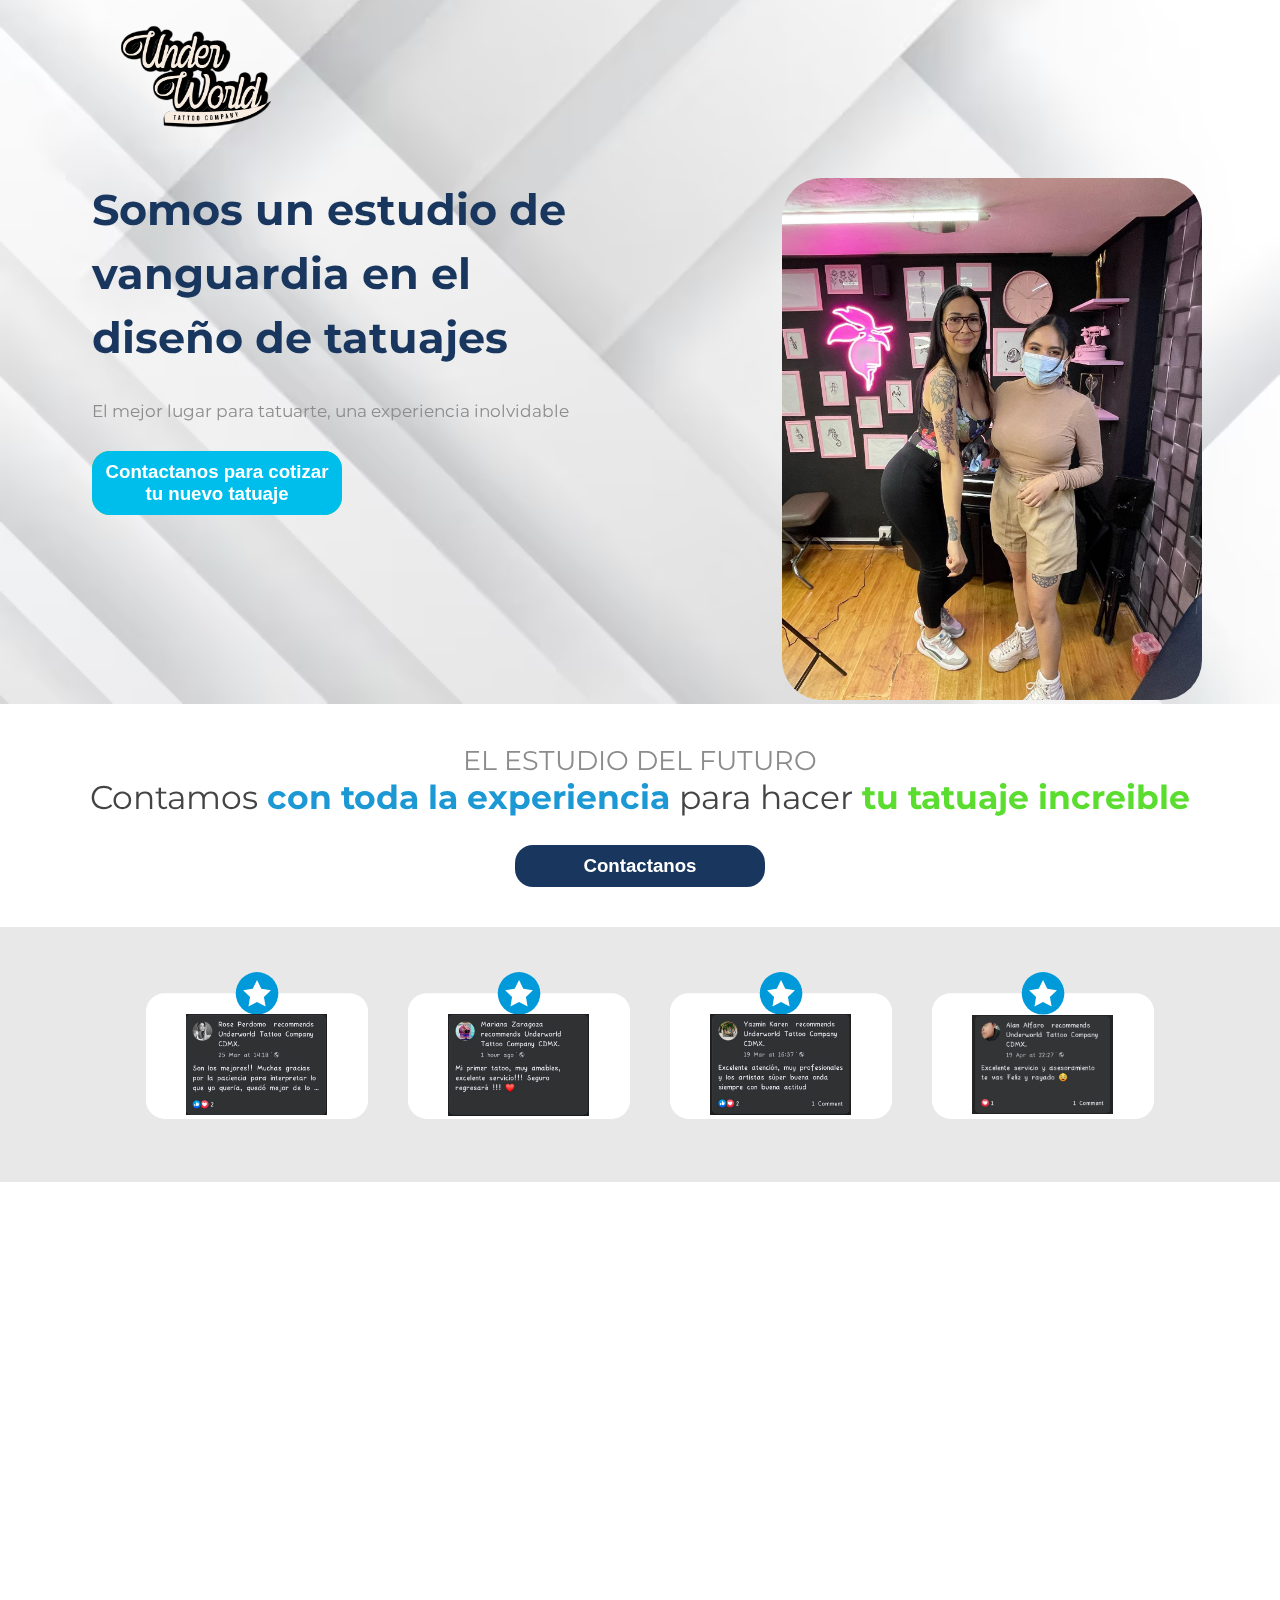
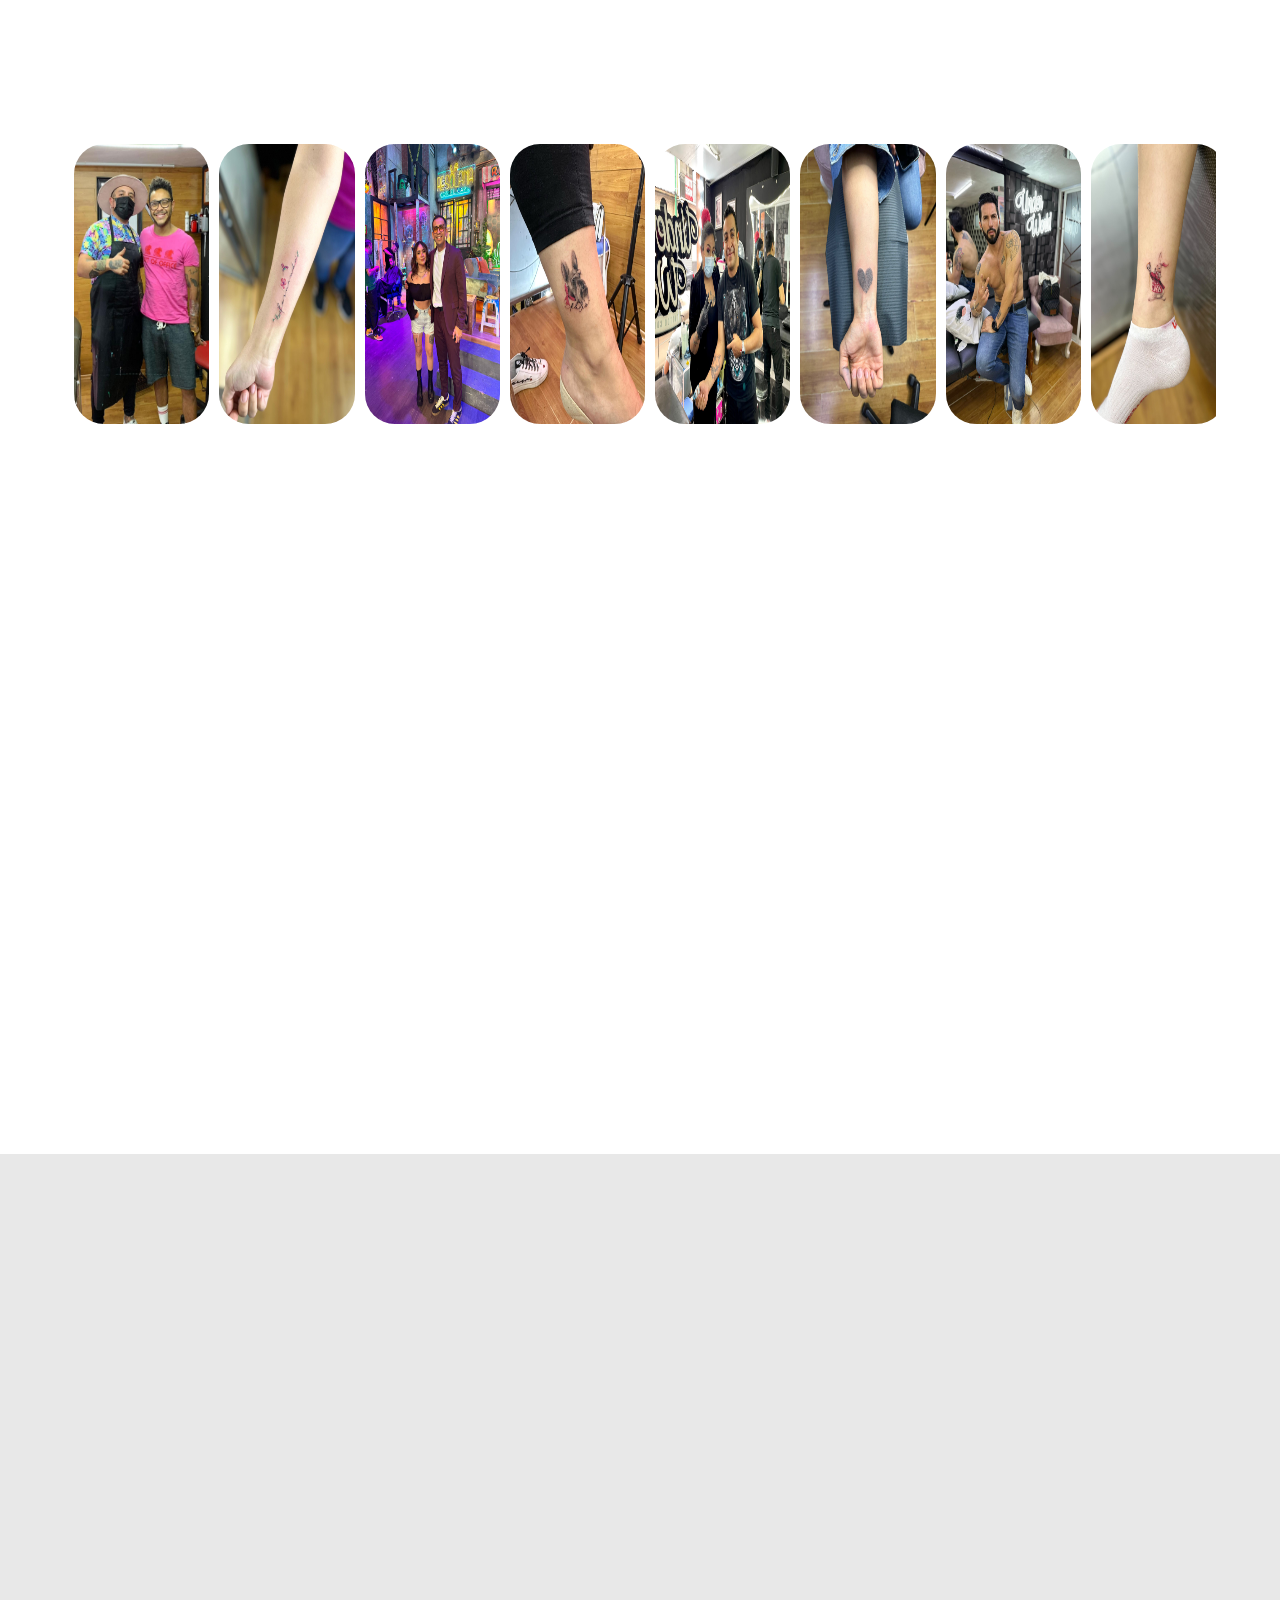
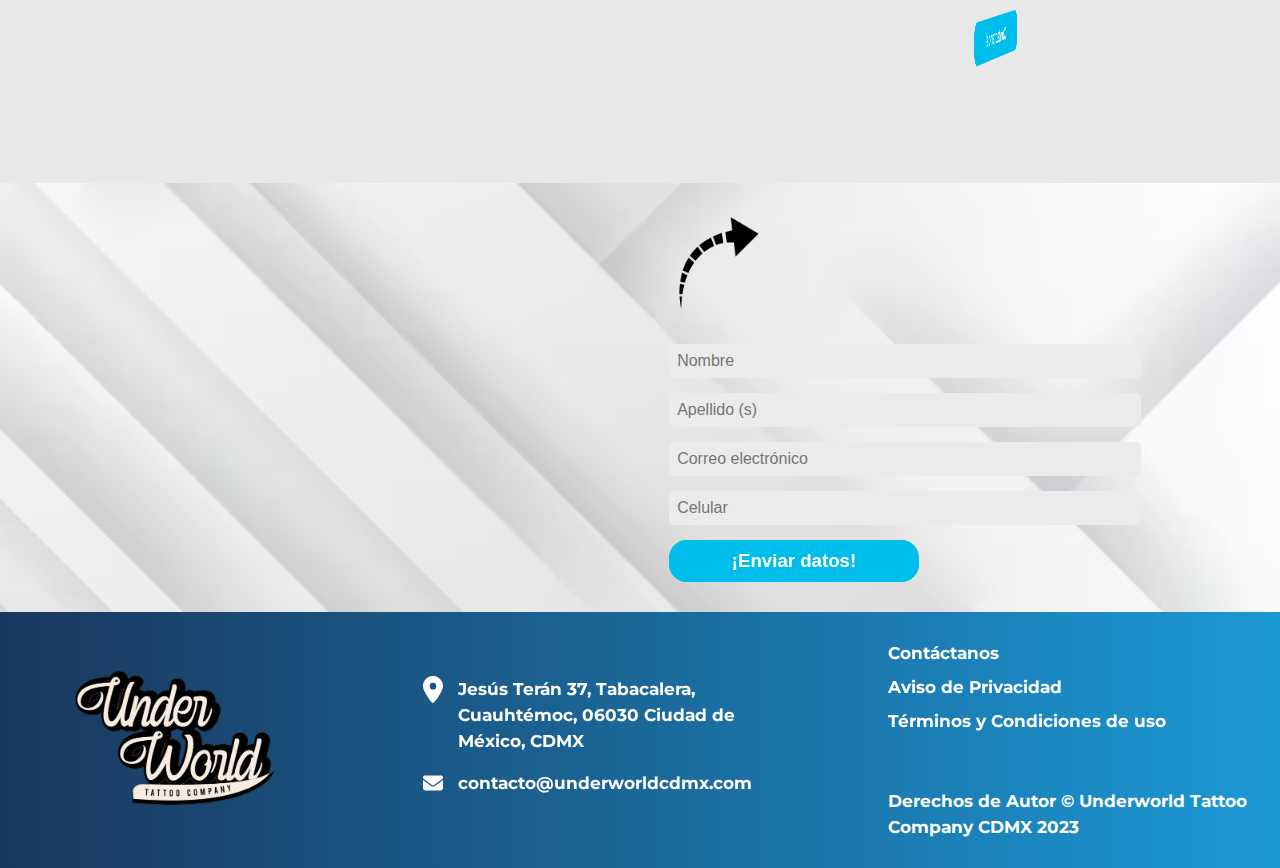
<file: index.html>
<!DOCTYPE html>
<html lang="es">
<head>
	<meta charset="utf-8">
	<meta http-equiv="X-UA-Compatible" content="IE=edge">
	<meta name="viewport" content="width=device-width, initial-scale=1.0">
	<title>UnderWorld Tatto Company |  CDMX</title>
	<link rel="icon" type="image/svg" href="assets/img/logofull.webp">
	<link rel="stylesheet" href="assets/css/style.css">
	<link rel="stylesheet" href="assets/css/owl.carousel.css">
	<link href="https://unpkg.com/aos@2.3.1/dist/aos.css" rel="stylesheet">
	<script src="https://unpkg.com/aos@2.3.1/dist/aos.js"></script>
</head>
<body>
	<section class="first">
		<div class="head">
			<div class="desk">
				<img src="assets/img/logofull.webp" alt="logo SI AQS" width="150" onclick="window.location.href='index.php'" style="cursor: pointer;">	
			</div>
			<div class="movil">
				<img src="assets/img/logofull.webp" alt="logo SI AQS" width="90" height="90" onclick="window.location.href='index.php'" style="cursor: pointer;">
			</div>
			
			<div class="desk">
				<ul>
					<li style="display: none;" class="hvr-backward" onclick="window.location.href='quienes-somos.html'">Quienes somos</li>
					<li style="display: none;" class="hvr-backward">Blog Tatuado</li>

				</ul>
			</div>
			<div class="movil">
				<img src="assets/img/bars-staggered-solid.svg" alt="barra de menu" width="40" onclick="w3_open()">
			</div>
		</div>
		<div class="w3-sidebar" style="display:none" id="mySidebar">
			<ul class="menu">
				<li onclick="w3_close('inicio')" style="font-size: 75px; color: var(--c-azul); font-weight: 900;">&times;</li>
				<li style="display: none;" onclick="window.location.href=''">Quienes somos</li>
				<li style="display: none;" onclick="">Quiero saber más</li>
			</ul>	
		</div>
		<div class="div2">
			<div class="div-2text" data-aos="zoom-in-left">
				<h1>Somos un estudio de vanguardia en el diseño de tatuajes</h1>
				<p>El mejor lugar para tatuarte, una experiencia inolvidable</p>
				<br>
				<button class="btn btn-azul hvr-shutter-in-horizontal">Contactanos para cotizar tu nuevo tatuaje</button>
			</div>
			<div data-aos="fade-left">
				<img src="assets/img/imagenP.jpg" alt="foto principal de SI AQS" width="420" style="border-radius: 40px;">
			</div>
		</div>
	</section>
	<section style="text-align: center;" class="section" data-aos="zoom-out">
		<label>EL ESTUDIO DEL FUTURO</label>
		<h2>Contamos <strong class="c-azul">con toda la experiencia</strong> para hacer <strong class="c-naranja">tu tatuaje increible</strong></h2>
		<button class="btn btn-azul-d">Contactanos</button>
	</section>
	<section class="sec-gray">
		<div class="flex4">
			<div class="card-x hvr-bounce-in">
				<br>
				<br>
				<div>
					<br>
				<img src="assets/img/opinion1.png" alt="" width="70%">
				</div>
				<br>
				<br>
			</div>
			<div class="card-x hvr-bounce-in">
				<br>
				<br>
				<div>
					<br>
				<img src="assets/img/opinion2.png" alt="" width="70%">
				</div>
				<br>
				<br>
			</div>
			<div class="card-x hvr-bounce-in">
				<br>
				<br>
				<div>
					<br>
				<img src="assets/img/opinion3.png" alt="" width="70%">
				</div>
				<br>
				<br>
			</div>
			<div class="card-x hvr-bounce-in">
				<br>
				<br>
				<div>
					<br>
				<img src="assets/img/opinion4.jpeg" alt="" width="70%">
				</div>
				<br>
				<br>
			</div>
		</div>
	</section>
	<section class="section">
		<div style="align-items: center;" class="div2">
			<div>
				<!--<span class="pulsingButton"></span></!-->
				<img src="assets/img/mapamexico.webp" alt="mapa méxico" width="90%" data-aos="fade-down">
			</div>
			<div style="text-align: center; width: 100%;" data-aos="fade-up-left">
				<h3><strong class="c-azul">Estamos ubicados en el corazón de la CDMX</strong> <br><strong class="c-azul-d">a una cuadra del Monumento a la Revolución.</strong></h3>
				<button class="btn btn-naranja">Contactanos</button>
			</div>
		</div>
	</section>
	<section class="section" style="text-align: center;">
		
		<br>
		<div class="owl-carousel owl-theme">
			<div class="item"><img src="assets/img/famosos/noweeknd.jpeg" alt="Poncho" ></div>
			<div class="item"><img src="assets/img/trabajos/trabajo1.jpeg" alt="Algo" ></div>
		    <div class="item"><img src="assets/img/famosos/capri.jpeg" alt="El Capi Perez" ></div>
		    <div class="item"><img src="assets/img/trabajos/trabajo2.jpeg" alt="Algo" ></div>
		    <div class="item"><img src="assets/img/famosos/famoso2.jpeg" alt="logo qualitas" ></div>
		    <div class="item"><img src="assets/img/trabajos/trabajo3.jpeg" alt="Algo" ></div>
		    <div class="item"><img src="assets/img/famosos/Poncho.jpeg" alt="Poncho" ></div>
		    <div class="item"><img src="assets/img/trabajos/trabajo4.jpeg" alt="Algo" ></div>
		    <div class="item"><img src="assets/img/famosos/envinadas.jpeg" alt="Daniela Lujan" ></div>
		    <div class="item"><img src="assets/img/trabajos/trabajo5.jpeg" alt="Algo" ></div>
		</div>
		<br>
		<style>
			 .owl-item .active .cloned{
				margin-right: 300px;
				}
		</style>
		<br>

	</section>
	<section class="sec-gray" data-aos="flip-down">
		<h2 class="c-azul" style="text-align: center; margin: 0;"><strong class="c-azuld">¿Ya decidiste tatuarte?</strong><br> ven <strong class="c-naranja">con los mejores!</strong></h2>
	</section>
	<section class="section" data-aos="fade-up" data-aos-duration="3000">
		<div class="flex3">
			<div>
				<h4 class="c-azul">Realismo</h4>
				<img src="assets/img/trabajos/realismo.webp" alt="Realismo" width="200" height="180" data-aos="flip-up">
				<p>Lorem ipsum dolor, sit amet consectetur adipisicing elit. Dolores </p>
			</div>
			<div>
				<h4 class="c-azul">Colores</h4>
				<img src="assets/img/trabajos/asl.webp" alt="Colores" width="200" height="180" data-aos="flip-down">
				<p>Lorem ipsum dolor, sit amet consectetur adipisicing elit. Dolores </p>
			</div>
			<div>
				<h4 class="c-azul">Cover Up</h4>
				<img src="assets/img/trabajos/cpover.webp" alt="Cover Up" width="200" height="180" data-aos="flip-up">
				<p>Lorem ipsum dolor, sit amet consectetur adipisicing elit. Dolores </p>
			</div>
		</div>
		<br>
		<div style="text-align: center;">
			<button class="btn btn-azul hvr-shutter-in-horizontal">Contactanos</button>
		</div>
	</section>
	<section class="div2 sec-gray" style="align-items: center;">
		<div data-aos="fade-right" data-aos-offset="300" data-aos-easing="ease-in-sine">
			<h2 class="c-azul"><strong class="c-azuld">Atención personalizada</strong><br>para brindarte el mejor servicio<br><strong class="c-naranja">en todo el universo.</strong></h2>
			<img src="/assets/img/ATENCION.webp" alt="celulas atencion" width="400" style="border-radius: 10px;">
		</div>
		<div data-aos="flip-left" data-aos-easing="ease-out-cubic" data-aos-duration="3000">
			<div class="vinetas"><span class="vineta-n"></span><p> Higiene</p></div>
			<div class="vinetas"><span class="vineta-n"></span><p> Materiales de alta calidad</p></div>
			<div class="vinetas"><span class="vineta-n"></span><p> Instalaciones preparadas</p></div>
			<div class="vinetas"><span class="vineta-n"></span><p> Musica de Ambiente</p></div>
			<div class="vinetas"><span class="vineta-n"></span><p> Vendemos awuita</p></div>
			<div class="vinetas"><span class="vineta-n"></span><p> Tenemos a Lucho</p></div>
			<div class="vinetas"><span class="vineta-n"></span><p> *Lucho no tatua</p></div>
			<br>
			<br>
			<button class="btn btn-azul hvr-shutter-in-horizontal">¡Contactanos!</button>
		</div>
	</section>
	<section class="first div-chica">
		<div class="div2 formulario">
			<div data-aos="fade-up" data-aos="fade-down" data-aos-easing="linear" data-aos-duration="1500">
				<h2 class="c-azul"><strong class="c-azuld">Te has tatuado con nosotros <br> dejanos un comentario</h2>
				<img src="assets/img/logofull.webp" alt="" width="50%">
			</div>
			<div>
				<div style="display: grid; grid-template-columns: 30% 70%;" >
					<img src="/assets/img/flecha2.png" alt="" width="100px">
					<h2 class="c-azuld title-flecha" data-aos="zoom-in">Buzón Under</h2>
				</div>
				<br>
				<form action="">
					<input type="text" placeholder="Nombre">
					<input type="text" placeholder="Apellido (s)">
					<input type="text" placeholder="Correo electrónico">
					<input type="text" placeholder="Celular">
			
					<button class="btn btn-azul hvr-shutter-in-horizontal">¡Enviar datos!</button>
					</div>
				</form>
			</div>
		
		</div>
	</section>
	
	<section class="footer">
		<div>
			<img src="assets/img/logofull.webp" alt="logo siaqs" width="200">
		</div>
		<div>
			<div class="vinetas hvr-backward" style="align-items: flex-start;" onclick="window.open('https://goo.gl/maps/sxg7ky6iA6KLWADf7')">
				<img src="assets/img/location.svg" alt="" width="20">
				<p style="margin-top: 0">Jesús Terán 37, Tabacalera, Cuauhtémoc, 06030 Ciudad de México, CDMX</p>
			</div>
			<div class="vinetas hvr-backward" onclick="window.location.href='mailto: contacto@siaqs.mx'">
				<img src="assets/img/mail.svg" alt="" width="20">
				<p>contacto@underworldcdmx.com</p>
			</div>
		</div>
		<div>
			<p class="hvr-backward">Contáctanos</p>
			<p class="hvr-backward">Aviso de Privacidad</p>
			<p class="hvr-backward">Términos y Condiciones de uso</p>
			<br>
			<br>
			<p>Derechos de Autor © Underworld Tattoo Company CDMX 2023</p>
		</div>
	</section>
</body>
<script src="https://code.jquery.com/jquery-3.5.1.min.js"></script>
<script src="assets/js/owl.carousel.js"></script>
<script src="assets/js/owl.carousel.min.js"></script>
<script src="assets/js/function.js"></script>
<script type="text/javascript">
	$('.owl-carousel').owlCarousel({
    loop:true,
    margin:10,
    nav:false,
    autoplay:true,
    responsive:{
        0:{
            items:3
        },
        600:{
            items:5
        },
        1000:{
            items:8
        }
    }
})
</script>
<script>
  AOS.init();
</script>
<script>
	function w3_open() {
	  document.getElementById("mySidebar").style.display = "block";
	}

	function w3_close(menu) {
	  document.getElementById("mySidebar").style.display = "none";
	  window.location.href='#'+menu;
	}
</script>
</html>
</file>
<file: assets/css/style.css>
@import url('https://fonts.googleapis.com/css2?family=Montserrat:wght@400;700;900&display=swap');
:root{
	--c-naranja: #5add2f;
	--c-azul-dark: #19375e;
	--c-azul: #1c99d5;
	--c-gris: #e8e8e8;
	--bg-boton: #00beec;
	--text-c: hsl(0, 0%, 55%);
}
body{
	margin: 0px;
	font-family: 'Montserrat', sans-serif;
}
h1{
	font-size: 32pt;
	color: var(--c-azul-dark);
	line-height: 1.5;
	margin-top: 0; 
}
p{
	font-size: 13pt;
	color: var(--text-c);
	line-height: 1.5;
	margin: 8px 0;
}
h2{
	font-size: 25pt;
    margin-top: 0;
    color: #444;
    font-weight: 400;
}
label{
	font-size: 20pt;
    color: var(--text-c);
}
input{
	width: 100%;
    padding: 8px;
    font-size: 12pt;
    background: #ebebeb;
    border: none;
    border-radius: 5px;
    margin-bottom: 15px;
}
input[type=radio]{
	width: 30px;
}
.container-input {
    text-align: center;
    background: #ebebeb;
    border-radius: 5px;
    width: 100%;
    margin: 0 auto;
}

.inputfile {
    width: 0.1px;
    height: 0.1px;
    opacity: 0;
    overflow: hidden;
    position: absolute;
    z-index: -1;
}

.inputfile + label {
    max-width: 80%;
    font-size: 12pt;
    font-weight: 500;
    text-overflow: ellipsis;
    white-space: nowrap;
    cursor: pointer;
    display: inline-block;
    overflow: hidden;
    padding: 0.625rem 1.25rem;
}

.inputfile + label svg {
    width: 1em;
    height: 1em;
    vertical-align: middle;
    fill: currentColor;
    margin-top: -0.25em;
    margin-right: 0.25em;
}

.section{
	width: 90%;
	margin: 40px auto 40px;
}
.c-azul{
	color: var(--c-azul);
}
.c-azuld{
	color: var(--c-azul-dark);
}
.c-naranja{
	color: var(--c-naranja);
}
.first{
	background: url(../img/fondoN.webp);
	background-repeat: no-repeat;
    background-size: cover;
    background-position: bottom;
}
.div2{
	display: grid;
	grid-template-columns: 55% 45%;
	justify-items: center;
    align-items: start;
}
.div-2text{
	width: 74%;
    margin: 0 auto;
}
.head{
	display: grid;
	grid-template-columns: 30% 70%;
	padding: 2px 5px 2px 5px;
	justify-items: center;
    align-items: center;
    margin-bottom: 20px;
}
.head ul{
	padding: 0;
    margin: 0;
    display: flex;
    align-items: center;
    justify-content: space-between;
    grid-gap: 30px;
}
.head li{
	list-style: none;
	color: var(--text-c);
	font-weight: 600;
	font-size: 12pt;
}
#menu{
  width: 20px;
  height: 20px;
  position: absolute;
  background: url(../img/icono-acceso-siaqs.svg);
}
.btn{
	width: 250px;
	font-size: 14pt;
	border-radius: 18px;
	font-weight: 900;
	border: none;
	padding: 10px;
}
.btn-azulTabs{
  background: var(--bg-boton)!important;
  cursor: pointer;
  color: #fff;
}
.btn-azul{
  background: var(--bg-boton);
	cursor: pointer;
	color: #fff;
}
.btn-azul-d{
	background: var(--c-azul-dark);
	color: #fff;
  cursor: pointer;
}
.btn-azul-d:hover{
  background: var(--c-azul);
}
.btn-naranja{
	background: var(--c-naranja);
	color: #fff;
  cursor: pointer;
}
.btn-naranja:hover{
  background: var(--c-azul-dark);
}
.sec-gray{
	padding: 45px 0px 40px 20px;
	background: var(--c-gris);
}
.flex3{
	display: grid;
	grid-template-columns: 30% 30% 30%;
	text-align: center;
	align-items: end;
    justify-items: center;
    justify-content: space-between;
}
.flex4{
	display: grid;
	grid-template-columns: 22% 22% 22% 22%;
	justify-content: space-between;
    width: 80%;
    margin: auto;
}
.card-x{
	background: url(../img/cuadros-dialogos-siaqs.svg);
	background-repeat: no-repeat;
    background-size: contain;
    background-position: top;
    display: flex;
    flex-direction: column;
    justify-content: center;
    height: 150px;
    text-align: center;
    padding: 10px;
}
.card-x p{
	font-size: 11pt;
}
.tabs{
	width: 30%;
    margin: auto;
}
.tabs p{
    text-align: left;
}
.tabs button{
	font-size: 14pt;
    padding: 5px 15px;
    border: none;
    border-top-left-radius: 8px;
    border-top-right-radius: 8px;
    width: 49%;
    background: var(--c-azul-dark);
    color: #fff;
    cursor: pointer;
}
.tabs button:hover{
    background: var(--c-naranja);
}
.vinetas{
	display: flex;
    grid-gap: 15px;
    align-items: center;
}
.vineta-n{
	width: 20px;
	height: 20px;
	background: url(../img/icono-check-mark-siaqs.svg);
}
.vineta-n1{
	width: 20px;
	height: 20px;
	background: url(../img/viñeta-naranja-siaqs-01.svg);
}
.vineta-a{
	width: 20px;
	height: 20px;
	background: url(../img/viñeta-azul-siaqs-01.svg);
}
.title-flecha{
    text-align: left;
    font-size: 30pt;
    padding: 25px 0 5px 28px
}
.input2{
	display: grid;
    grid-template-columns: 48% 48%;
    justify-content: space-between;
}
.cob2x{
	display: grid;
	grid-template-columns: 70% 15% 15%;
	align-items: baseline;
}
.div-x2{
	display: grid;
	grid-template-columns: 35% 50%;
	grid-gap: 30px;
}
#mas{
	position: absolute;
    margin: -40px 0 3% 16%;
}
.footer{
	display: grid;
    grid-template-columns: 25% 30% 30%;
    background: linear-gradient(-90deg, var(--c-azul), var(--c-azul-dark));
    justify-content: space-between;
    justify-items: center;
    padding: 20px;
    align-items: center;
}
.footer p{
	color: #fff;
}
@keyframes float{
	0%,100%{
		-webkit-transform:translatey(0);
		transform:translatey(0)
	}
	50%{
		-webkit-transform:translatey(-30px);
		transform:translatey(-30px)
	}
}
    /* Animation */
@-webkit-keyframes pulsing {
    to {
        box-shadow: 0 0 0 30px rgba(232, 76, 61, 0);
    }
}

@-moz-keyframes pulsing {
    to {
    box-shadow: 0 0 0 30px rgba(232, 76, 61, 0);
    }
}

@-ms-keyframes pulsing {
    to {
    box-shadow: 0 0 0 30px rgba(232, 76, 61, 0);
    }
}

@keyframes pulsing {
    to {
    box-shadow: 0 0 0 30px rgba(232, 76, 61, 0);
    }
}
.floating__0 img{
	animation:3s ease-in-out infinite float; 
	object-fit: scale-down;
}
.pulsingButton {
    white-space: nowrap;
    display: absolute;
    box-shadow: 0 0 0 0 var(--bg-boton);
    border-radius: 100%;
    /* background-color: var(--c-azul); */
    -webkit-animation: pulsing 1.25s infinite cubic-bezier(0.66, 0, 0, 1);
    -moz-animation: pulsing 1.25s infinite cubic-bezier(0.66, 0, 0, 1);
    -ms-animation: pulsing 1.25s infinite cubic-bezier(0.66, 0, 0, 1);
    animation: pulsing 1.25s infinite cubic-bezier(0.66, 0, 0, 1);
    transition: all 300ms ease-in-out;
    margin: 0!important;
    width: 200px;
    height: 200px;
    letter-spacing: 0.5px;
    z-index: -1;
}
.hvr-bounce-in {
  vertical-align: middle;
  -webkit-transform: perspective(1px) translateZ(0);
  transform: perspective(1px) translateZ(0);
  box-shadow: 0 0 1px rgba(0, 0, 0, 0);
  -webkit-transition-duration: 0.5s;
  transition-duration: 0.5s;
  cursor: default;
}
.hvr-bounce-in:hover, .hvr-bounce-in:focus, .hvr-bounce-in:active {
  -webkit-transform: scale(1.2);
  transform: scale(1.2);
  -webkit-transition-timing-function: cubic-bezier(0.47, 2.02, 0.31, -0.36);
  transition-timing-function: cubic-bezier(0.47, 2.02, 0.31, -0.36);
}
/* Shutter In Horizontal */
.hvr-shutter-in-horizontal {
  display: inline-block;
  vertical-align: middle;
  -webkit-transform: perspective(1px) translateZ(0);
  transform: perspective(1px) translateZ(0);
  box-shadow: 0 0 1px rgba(0, 0, 0, 0);
  position: relative;
  background: var(--c-naranja);
  
  -webkit-transition-property: color;
  transition-property: color;
  -webkit-transition-duration: 0.3s;
  transition-duration: 0.3s;
}
.hvr-shutter-in-horizontal:before {
  content: "";
  position: absolute;
  z-index: -1;
  top: 0;
  bottom: 0;
  left: 0;
  right: 0;
  background: var(--bg-boton);
  -webkit-transform: scaleX(1);
  transform: scaleX(1);
  -webkit-transform-origin: 50%;
  transform-origin: 50%;
  -webkit-transition-property: transform;
  transition-property: transform;
  -webkit-transition-duration: 0.3s;
  transition-duration: 0.3s;
  -webkit-transition-timing-function: ease-out;
  transition-timing-function: ease-out;
  border-radius: 18px;
}
.hvr-shutter-in-horizontal:hover, .hvr-shutter-in-horizontal:focus, .hvr-shutter-in-horizontal:active {
  color: white;
}
.hvr-shutter-in-horizontal:hover:before, .hvr-shutter-in-horizontal:focus:before, .hvr-shutter-in-horizontal:active:before {
  -webkit-transform: scaleX(0);
  transform: scaleX(0);
}

/* Backward */
.hvr-backward {
  
  vertical-align: middle;
  -webkit-transform: perspective(1px) translateZ(0);
  transform: perspective(1px) translateZ(0);
  box-shadow: 0 0 1px rgba(0, 0, 0, 0);
  -webkit-transition-duration: 0.3s;
  transition-duration: 0.3s;
  -webkit-transition-property: transform;
  transition-property: transform;
  cursor: pointer;
}
.hvr-backward:hover, .hvr-backward:focus, .hvr-backward:active, .hvr-backward:hover p  {
  -webkit-transform: translateX(-8px);
  transform: translateX(-8px);
  color: var(--c-naranja);
}


/* Grow Shadow */
.hvr-grow-shadow {
  display: inline-block;
  vertical-align: middle;
  -webkit-transform: perspective(1px) translateZ(0);
  transform: perspective(1px) translateZ(0);
  box-shadow: 0 0 1px rgba(0, 0, 0, 0);
  -webkit-transition-duration: 0.3s;
  transition-duration: 0.3s;
  -webkit-transition-property: box-shadow, transform;
  transition-property: box-shadow, transform;
  cursor: pointer;
}
.hvr-grow-shadow:hover, .hvr-grow-shadow:focus, .hvr-grow-shadow:active {
  box-shadow: 0 10px 10px -10px rgba(0, 0, 0, 0.5);
  -webkit-transform: scale(1.1);
  transform: scale(1.1);
}
.movil{
  display: none;
}
.formulario{
  padding: 30px 155px 20px 112px;
}
.div-chica{
  padding-bottom: 10px;
}
@media(max-width: 820px){
  .desk{
    display: none;
  }
  .movil{
    display: block;
  }
  h1 {
    font-size: 20pt;
  }
  label {
    font-size: 12pt;
  }
  h2 {
    font-size: 16pt;
  }
  .head {
    grid-template-columns: 80% 20%;
  }
  .w3-sidebar{
    position: fixed;
      z-index: 3;
      width: 70%;
      height: 100%;
      padding: 25px;
      top: 0;
      background: var(--c-gris);
  }
  .w3-sidebar ul{
    list-style: none;
      padding: 0;
      font-size: 16pt;
      text-align: center;
  }
  .w3-sidebar li{
    margin-bottom: 20px;
    color: var(--c-naranja);
    font-weight: 900;
  }
  .div2 {
    grid-template-columns: 90%;
    justify-content: center;
    grid-gap: 20px;
  }
  .div2 img{
    width: 80%;
    margin-left: 10%;
  }
  .div-2text {
    width: 100%;
  }
  .btn {
    width: 100%;
  }
  .flex4 {
    grid-template-columns: 100%;
    width: 70%;
    grid-gap: 25px;
  }
  .tabs {
    width: 100%;
  }
  .flex3 {
    grid-template-columns: 100%;
    grid-gap: 25px;
  }
  .title-flecha {
    font-size: 11pt;
  }
  .formulario{
    padding: 20px;
  }
  .input2 {
    grid-template-columns: 100%;
  }
  .cv-btn{
     grid-gap: 18px;
  }
  .div-chica{
    padding-bottom: 55px;
  }
  .div-x2 {
    grid-template-columns: 90%;
    justify-items: center;
    justify-content: center;
  }
  #mas {
    position: absolute;
    margin: -40px 0 3% 55%;
  }
  .footer {
    grid-template-columns: 100%;
    text-align: center;
  }
  .footer .vinetas {
    align-items: center;
    justify-content: center;
  }
}
</file>
